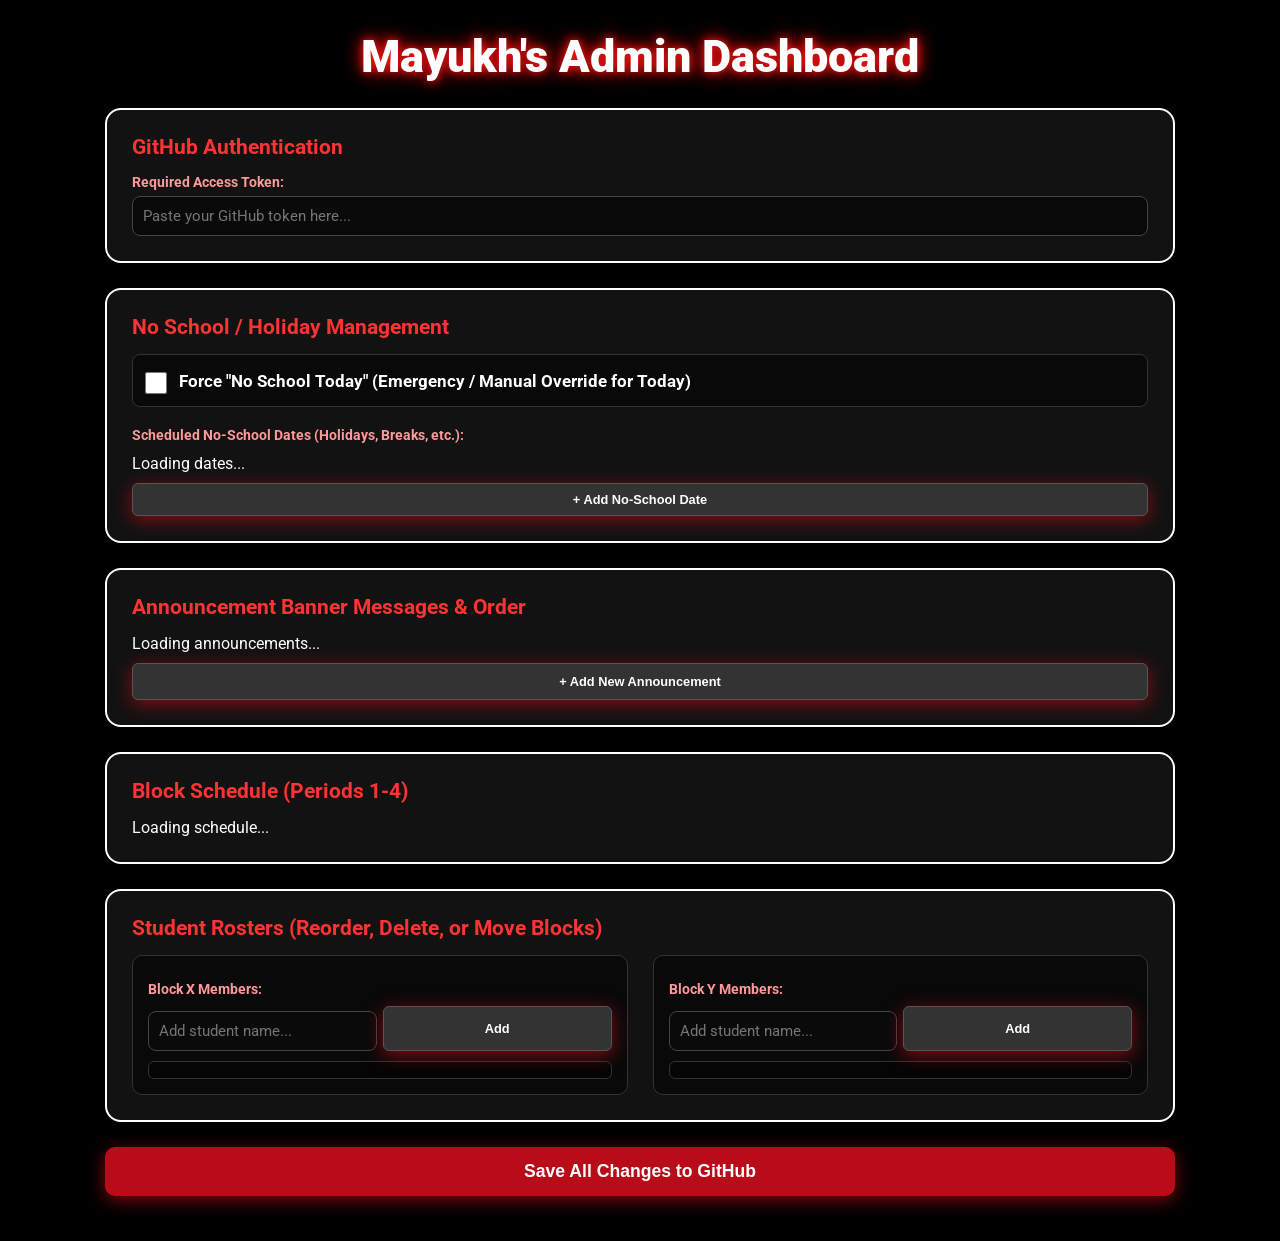
<file: admin-dashboard.html>
<!DOCTYPE html>
<html lang="en">
<head>
    <meta charset="UTF-8">
    <meta name="viewport" content="width=device-width, initial-scale=1.0">
    <title>PHS SMCS 2029 - Admin Dashboard</title>
    <link rel="icon" type="image/png" href="admin-favicon.png">
    <link href="https://fonts.googleapis.com/css2?family=Roboto:wght@400;500;700;900&display=swap" rel="stylesheet">
    <style>
        * { box-sizing: border-box; margin: 0; padding: 0; }
        body { background-color: #000; color: #fff; font-family: 'Roboto', sans-serif; padding: 30px 15px; max-width: 1100px; margin: 0 auto; }
        h1 { text-align: center; font-size: 2.8rem; font-weight: 900; color: #fff; text-shadow: 0 0 10px #ff1a1a, 0 0 20px #ff0000; margin-bottom: 25px; }
        h3 { color: #ff3333; margin-bottom: 15px; font-size: 1.3rem; }
        .card { background: rgba(20, 20, 20, 0.95); border: 2px solid #ffffff; border-radius: 16px; padding: 25px; margin-bottom: 25px; box-shadow: 0 8px 32px rgba(0,0,0,0.8); }
        label { display: block; margin-top: 10px; font-weight: 700; color: #ff9999; font-size: 0.9rem; }
        input, select, textarea { width: 100%; padding: 10px; margin-top: 5px; background: #0a0a0a; color: #fff; border: 1px solid #444; border-radius: 8px; font-family: inherit; font-size: 0.95rem; }
        input:focus, select:focus, textarea:focus { border-color: #ff1a1a; outline: none; box-shadow: 0 0 8px rgba(255,26,26,0.4); }
        textarea { height: 65px; resize: vertical; }
        
        .toggle-group { display: flex; align-items: center; gap: 12px; margin-top: 10px; background: rgba(0,0,0,0.5); padding: 12px; border-radius: 8px; border: 1px solid #333; }
        .toggle-group input[type="checkbox"] { width: 22px; height: 22px; accent-color: #b80d19; cursor: pointer; }
        .toggle-group label { margin-top: 0; color: #fff; font-size: 1.05rem; cursor: pointer; }

        .holiday-box { background: rgba(0,0,0,0.5); border: 1px solid #333; padding: 15px; border-radius: 10px; margin-bottom: 12px; display: grid; grid-template-columns: 180px 1fr auto; gap: 10px; align-items: center; }

        .schedule-grid-admin { display: grid; grid-template-columns: repeat(2, 1fr); gap: 20px; }
        .schedule-row { background: rgba(0,0,0,0.6); border: 1px solid #444; padding: 15px; border-radius: 10px; margin-bottom: 15px; }
        .schedule-row h4 { color: #fff; margin-bottom: 10px; font-size: 1.1rem; border-bottom: 1px solid #333; padding-bottom: 5px; }
        
        .roster-grid { display: grid; grid-template-columns: 1fr 1fr; gap: 25px; }
        .roster-column { background: rgba(0,0,0,0.5); border: 1px solid #333; padding: 15px; border-radius: 10px; }
        .roster-list { max-height: 380px; overflow-y: auto; margin-top: 10px; border: 1px solid #333; border-radius: 6px; padding: 8px; background: #050505; }
        .roster-item { display: flex; align-items: center; justify-content: space-between; background: #151515; padding: 6px 10px; margin-bottom: 6px; border-radius: 6px; border: 1px solid #2a2a2a; }
        .roster-item span { font-size: 0.88rem; flex: 1; margin-right: 6px; word-break: break-word; }
        
        .btn { background: #b80d19; color: #fff; border: none; padding: 14px 24px; font-size: 1.1rem; font-weight: 700; border-radius: 10px; cursor: pointer; width: 100%; box-shadow: 0 4px 18px rgba(184,13,25,0.7); transition: background 0.2s; }
        .btn:hover { background: #d91422; }
        .btn-secondary { background: #333; padding: 6px 10px; font-size: 0.8rem; border-radius: 6px; cursor: pointer; color: #fff; border: 1px solid #555; }
        .btn-secondary:hover { background: #444; }
        .btn-danger { background: #8b0000; border: none; color: #fff; }
        .btn-danger:hover { background: #a80000; }
        
        .announcement-box { background: rgba(0,0,0,0.5); border: 1px solid #333; padding: 15px; border-radius: 10px; margin-bottom: 15px; }
        .ann-actions { display: flex; gap: 8px; margin-top: 12px; }
        #status { text-align: center; font-weight: bold; margin-top: 15px; font-size: 1.1rem; }
        @media(max-width: 850px) { .roster-grid, .schedule-grid-admin, .holiday-box { grid-template-columns: 1fr; } }
    </style>
</head>
<body>

    <h1>Mayukh's Admin Dashboard</h1>

    <div class="card">
        <h3>GitHub Authentication</h3>
        <label>Required Access Token:</label>
        <input type="password" id="patToken" placeholder="Paste your GitHub token here...">
    </div>

    <div class="card">
        <h3>No School / Holiday Management</h3>
        <div class="toggle-group">
            <input type="checkbox" id="forceNoSchoolToggle">
            <label for="forceNoSchoolToggle">Force "No School Today" (Emergency / Manual Override for Today)</label>
        </div>

        <label style="margin-top: 20px;">Scheduled No-School Dates (Holidays, Breaks, etc.):</label>
        <div id="holidaysContainer" style="margin-top: 10px;">Loading dates...</div>
        <button class="btn btn-secondary" type="button" style="margin-top: 10px; padding: 8px 16px;" onclick="addHoliday()">+ Add No-School Date</button>
    </div>

    <div class="card">
        <h3>Announcement Banner Messages & Order</h3>
        <div id="announcementsContainer">Loading announcements...</div>
        <button class="btn btn-secondary" type="button" style="width:100%; margin-top:10px; padding:10px;" onclick="addAnnouncement()">+ Add New Announcement</button>
    </div>

    <div class="card">
        <h3>Block Schedule (Periods 1-4)</h3>
        <div id="scheduleContainer" class="schedule-grid-admin">Loading schedule...</div>
    </div>

    <div class="card">
        <h3>Student Rosters (Reorder, Delete, or Move Blocks)</h3>
        <div class="roster-grid">
            <div class="roster-column">
                <label>Block X Members:</label>
                <div style="display:flex; gap:6px; margin-top:8px;">
                    <input type="text" id="newBlockX" placeholder="Add student name...">
                    <button class="btn btn-secondary" type="button" onclick="addMember('X')">Add</button>
                </div>
                <div id="rosterXList" class="roster-list"></div>
            </div>
            <div class="roster-column">
                <label>Block Y Members:</label>
                <div style="display:flex; gap:6px; margin-top:8px;">
                    <input type="text" id="newBlockY" placeholder="Add student name...">
                    <button class="btn btn-secondary" type="button" onclick="addMember('Y')">Add</button>
                </div>
                <div id="rosterYList" class="roster-list"></div>
            </div>
        </div>
    </div>

    <button class="btn" type="button" onclick="saveChanges()">Save All Changes to GitHub</button>
    <div id="status"></div>

<script>
    const REPO = "mayukhdantuluri/10th-grade-smcs-schedule";
    const FILE_PATH = "data.json";

    let siteData = { forceNoSchool: false, noSchoolDates: [], announcements: [], schedule: [], blockXMembers: [], blockYMembers: [] };

    const tokenInput = document.getElementById("patToken");
    if(localStorage.getItem("gh_token")) {
        tokenInput.value = localStorage.getItem("gh_token");
        loadData();
    }

    tokenInput.addEventListener("input", () => {
        localStorage.setItem("gh_token", tokenInput.value.trim());
        if(tokenInput.value.trim().length > 10) loadData();
    });

    async function loadData() {
        let token = tokenInput.value.trim();
        if(!token) return;
        try {
            let res = await fetch(`https://api.github.com/repos/${REPO}/contents/${FILE_PATH}`, {
                headers: { "Authorization": `token ${token}` }
            });
            if(!res.ok) throw new Error("Failed to load data. Check again to see if your token is valid.");
            let json = await res.json();
            siteData = JSON.parse(decodeURIComponent(escape(atob(json.content))));
            renderUI();
        } catch (e) {
            document.getElementById("status").style.color = "#ff3333";
            document.getElementById("status").textContent = "Error loading data: " + e.message;
        }
    }

    function renderUI() {
        // 0. Render Force No School Toggle
        document.getElementById("forceNoSchoolToggle").checked = !!siteData.forceNoSchool;

        // 0b. Render Holiday Dates
        let holidayHTML = "";
        (siteData.noSchoolDates || []).forEach((h, i) => {
            holidayHTML += `
                <div class="holiday-row holiday-box" data-index="${i}">
                    <div>
                        <label style="margin-top:0;">Date (YYYY-MM-DD):</label>
                        <input type="text" class="hol-date" value="${h.date || ""}" placeholder="2026-12-25">
                    </div>
                    <div>
                        <label style="margin-top:0;">Reason Banner Text:</label>
                        <input type="text" class="hol-reason" value="${h.reason || ""}" placeholder="Christmas Day - No School!">
                    </div>
                    <div style="padding-top:18px;">
                        <button class="btn-secondary btn-danger" type="button" onclick="removeHoliday(${i})">Delete</button>
                    </div>
                </div>
            `;
        });
        document.getElementById("holidaysContainer").innerHTML = holidayHTML || "<p style='color:#777; font-size:0.9rem;'>No custom no-school dates added.</p>";

        // 1. Render Announcements
        let annHTML = "";
        (siteData.announcements || []).forEach((ann, i) => {
            let t = ann.title || "SMCS 2029 News";
            annHTML += `
                <div class="announcement-box" data-index="${i}">
                    <label>Announcement Category / Class:</label>
                    <select class="ann-title">
                        <option value="SMCS 2029 News" ${t === "SMCS 2029 News" ? "selected" : ""}>SMCS 2029 News</option>
                        <option value="Adv. Science 4: Biology" ${t === "Adv. Science 4: Biology" ? "selected" : ""}>Adv. Science 4: Biology</option>
                        <option value="Adv. Science 3: ESS" ${t === "Adv. Science 3: ESS" ? "selected" : ""}>Adv. Science 3: ESS</option>
                        <option value="Algorithms & Data Structures" ${t === "Algorithms & Data Structures" ? "selected" : ""}>Algorithms & Data Structures</option>
                        <option value="Foundations of Technology" ${t === "Foundations of Technology" ? "selected" : ""}>Foundations of Technology</option>
                    </select>

                    <label>Detail Message:</label>
                    <textarea class="ann-detail">${ann.detail || ""}</textarea>

                    <label>Stop Showing After (yyyy-mm-dd hh:mm:ss):</label>
                    <input type="text" class="ann-expires" value="${ann.expiresAt || "2026-12-31 23:59:59"}">

                    <div class="ann-actions">
                        <button class="btn-secondary" type="button" onclick="moveAnnouncement(${i}, -1)" ${i === 0 ? 'disabled style="opacity:0.4"' : ''}>▲ Move Up</button>
                        <button class="btn-secondary" type="button" onclick="moveAnnouncement(${i}, 1)" ${i === (siteData.announcements.length - 1) ? 'disabled style="opacity:0.4"' : ''}>▼ Move Down</button>
                        <button class="btn-secondary btn-danger" type="button" onclick="removeAnnouncement(${i})">Delete</button>
                    </div>
                </div>
            `;
        });
        document.getElementById("announcementsContainer").innerHTML = annHTML || "<p>No announcements yet.</p>";

        // 2. Render Schedule
        let schedHTML = "";
        (siteData.schedule || []).forEach((s, i) => {
            schedHTML += `
                <div class="schedule-row">
                    <h4>Period ${s.period}</h4>
                    <label>Block X Title:</label>
                    <input type="text" class="sch-x-title" data-index="${i}" value="${s.blockXTitle || ""}">
                    <label>Block X Room:</label>
                    <input type="text" class="sch-x-room" data-index="${i}" value="${s.blockXRoom || ""}">
                    
                    <label style="margin-top:12px;">Block Y Title:</label>
                    <input type="text" class="sch-y-title" data-index="${i}" value="${s.blockYTitle || ""}">
                    <label>Block Y Room:</label>
                    <input type="text" class="sch-y-room" data-index="${i}" value="${s.blockYRoom || ""}">
                </div>
            `;
        });
        document.getElementById("scheduleContainer").innerHTML = schedHTML;

        // 3. Render Roster Lists
        renderRosterList('X');
        renderRosterList('Y');
    }

    function addHoliday() {
        gatherDOMData();
        if(!siteData.noSchoolDates) siteData.noSchoolDates = [];
        siteData.noSchoolDates.push({ date: "2026-10-16", reason: "Holiday - No School Today!" });
        renderUI();
    }

    function removeHoliday(index) {
        gatherDOMData();
        siteData.noSchoolDates.splice(index, 1);
        renderUI();
    }

    function renderRosterList(block) {
        let listId = block === 'X' ? 'rosterXList' : 'rosterYList';
        let members = block === 'X' ? siteData.blockXMembers : siteData.blockYMembers;
        let html = "";
        members.forEach((name, i) => {
            let transferBtn = block === 'X'
                ? `<button class="btn-secondary" type="button" title="Move to Block Y" onclick="transferMember('X', ${i})">➡️ Y</button>`
                : `<button class="btn-secondary" type="button" title="Move to Block X" onclick="transferMember('Y', ${i})">⬅️ X</button>`;

            html += `
                <div class="roster-item">
                    <span>${i+1}. ${name}</span>
                    <div style="display:flex; gap:3px;">
                        ${transferBtn}
                        <button class="btn-secondary" type="button" onclick="moveMember('${block}', ${i}, -1)" ${i === 0 ? 'disabled style="opacity:0.3"' : ''}>▲</button>
                        <button class="btn-secondary" type="button" onclick="moveMember('${block}', ${i}, 1)" ${i === members.length - 1 ? 'disabled style="opacity:0.3"' : ''}>▼</button>
                        <button class="btn-secondary btn-danger" type="button" onclick="removeMember('${block}', ${i})">✕</button>
                    </div>
                </div>
            `;
        });
        document.getElementById(listId).innerHTML = html || "<p style='color:#777; font-size:0.85rem; padding:8px;'>No members added.</p>";
    }

    function transferMember(fromBlock, index) {
        gatherDOMData();
        let sourceArr = fromBlock === 'X' ? siteData.blockXMembers : siteData.blockYMembers;
        let targetArr = fromBlock === 'X' ? siteData.blockYMembers : siteData.blockXMembers;
        
        let [studentName] = sourceArr.splice(index, 1);
        if (studentName) {
            targetArr.push(studentName);
        }
        renderUI();
    }

    function addMember(block) {
        gatherDOMData();
        let inputId = block === 'X' ? 'newBlockX' : 'newBlockY';
        let val = document.getElementById(inputId).value.trim();
        if(!val) return;
        if(block === 'X') siteData.blockXMembers.push(val);
        else siteData.blockYMembers.push(val);
        document.getElementById(inputId).value = "";
        renderUI();
    }

    function removeMember(block, index) {
        gatherDOMData();
        if(block === 'X') siteData.blockXMembers.splice(index, 1);
        else siteData.blockYMembers.splice(index, 1);
        renderUI();
    }

    function moveMember(block, index, direction) {
        gatherDOMData();
        let arr = block === 'X' ? siteData.blockXMembers : siteData.blockYMembers;
        let targetIndex = index + direction;
        if(targetIndex < 0 || targetIndex >= arr.length) return;
        let temp = arr[index];
        arr[index] = arr[targetIndex];
        arr[targetIndex] = temp;
        renderUI();
    }

    function addAnnouncement() {
        gatherDOMData();
        if(!siteData.announcements) siteData.announcements = [];
        siteData.announcements.push({
            title: "General SMCS 2029 News",
            detail: "Type your message here...",
            expiresAt: "2026-12-31 23:59:59"
        });
        renderUI();
    }

    function removeAnnouncement(index) {
        gatherDOMData();
        siteData.announcements.splice(index, 1);
        renderUI();
    }

    function moveAnnouncement(index, direction) {
        gatherDOMData();
        let targetIndex = index + direction;
        if(targetIndex < 0 || targetIndex >= siteData.announcements.length) return;
        let temp = siteData.announcements[index];
        siteData.announcements[index] = siteData.announcements[targetIndex];
        siteData.announcements[targetIndex] = temp;
        renderUI();
    }

    function gatherDOMData() {
        // Force No School Toggle & Holidays
        siteData.forceNoSchool = document.getElementById("forceNoSchoolToggle").checked;
        
        let holidayBoxes = document.querySelectorAll(".holiday-row");
        siteData.noSchoolDates = [];
        holidayBoxes.forEach(box => {
            siteData.noSchoolDates.push({
                date: box.querySelector(".hol-date").value.trim(),
                reason: box.querySelector(".hol-reason").value.trim()
            });
        });

        // Announcements
        let boxes = document.querySelectorAll(".announcement-box");
        siteData.announcements = [];
        boxes.forEach(box => {
            siteData.announcements.push({
                title: box.querySelector(".ann-title").value,
                detail: box.querySelector(".ann-detail").value,
                expiresAt: box.querySelector(".ann-expires").value
            });
        });

        // Schedule
        if(siteData.schedule) {
            siteData.schedule.forEach((s, i) => {
                let xt = document.querySelector(`.sch-x-title[data-index="${i}"]`);
                let xr = document.querySelector(`.sch-x-room[data-index="${i}"]`);
                let yt = document.querySelector(`.sch-y-title[data-index="${i}"]`);
                let yr = document.querySelector(`.sch-y-room[data-index="${i}"]`);
                if(xt) s.blockXTitle = xt.value;
                if(xr) s.blockXRoom = xr.value;
                if(yt) s.blockYTitle = yt.value;
                if(yr) s.blockYRoom = yr.value;
            });
        }
    }

    async function saveChanges() {
        let token = tokenInput.value.trim();
        let status = document.getElementById("status");
        if (!token) { alert("ever heard of something called authentication? CLEARLY NOT"); return; }

        gatherDOMData();

        status.style.color = "#ffaa00";
        status.textContent = "Saving changes to https://mayukhdantuluri.github.io/10th-grade-smcs-schedule/...";

        try {
            let getRes = await fetch(`https://api.github.com/repos/${REPO}/contents/${FILE_PATH}`, {
                headers: { "Authorization": `token ${token}` }
            });
            let getJson = await getRes.json();
            let sha = getJson.sha;

            let encodedContent = btoa(unescape(encodeURIComponent(JSON.stringify(siteData, null, 2))));
            let putRes = await fetch(`https://api.github.com/repos/${REPO}/contents/${FILE_PATH}`, {
                method: "PUT",
                headers: {
                    "Authorization": `token ${token}`,
                    "Content-Type": "application/json"
                },
                body: JSON.stringify({
                    message: "Update holidays & schedule via Admin Dashboard",
                    content: encodedContent,
                    sha: sha
                })
            });

            if(putRes.ok) {
                status.style.color = "#00ff66";
                status.textContent = "Changes successfully saved. Wait for around a minute for the main website to update.";
            } else {
                let err = await putRes.json();
                throw new Error(err.message);
            }
        } catch (e) {
            status.style.color = "#ff3333";
            status.textContent = "Error: " + e.message;
        }
    }
</script>
</body>
</html>
</file>
